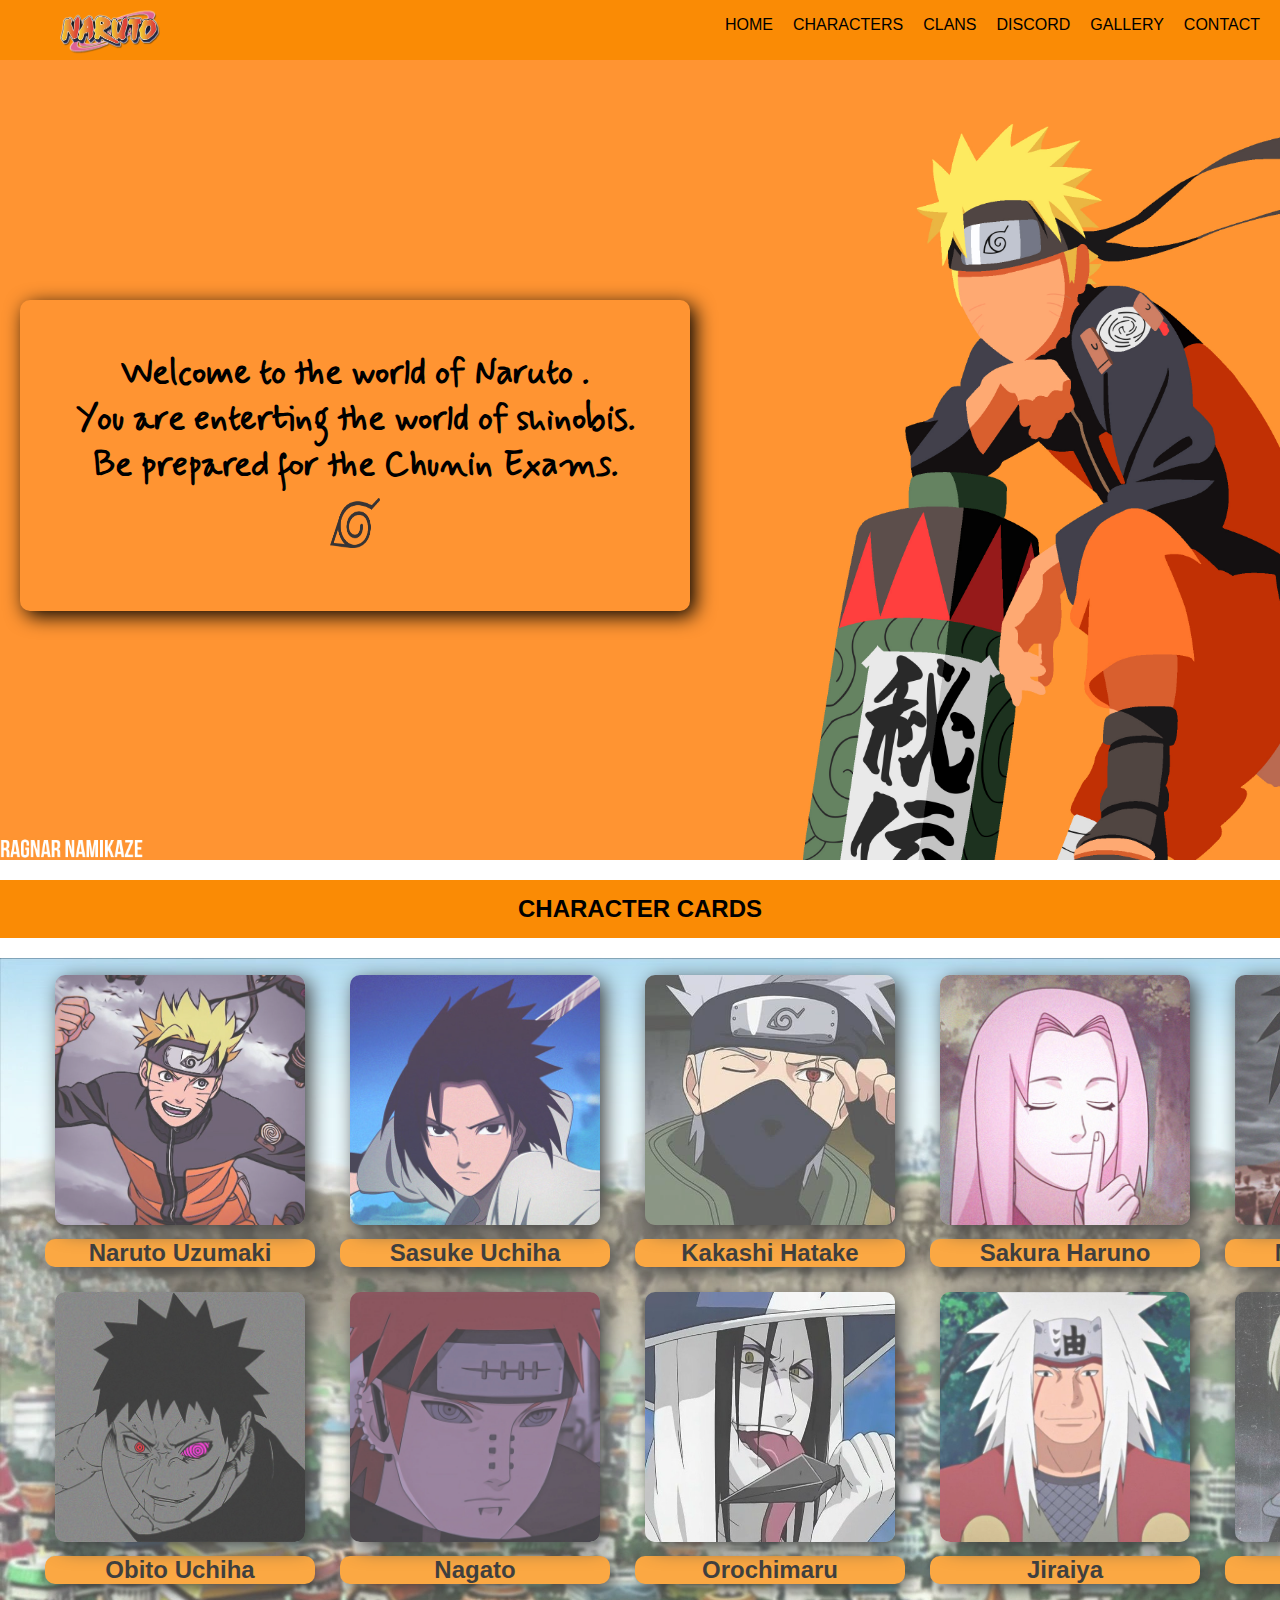
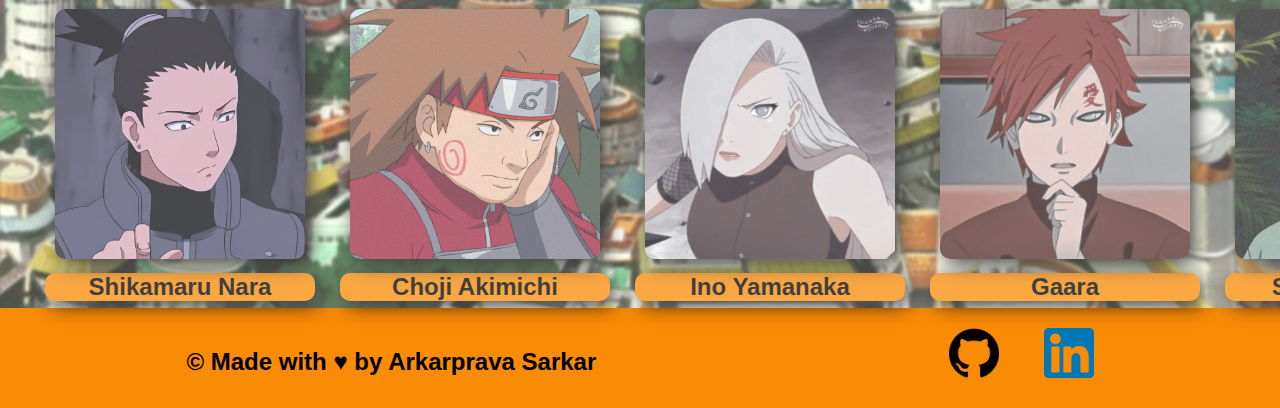
<file: index.html>
<!DOCTYPE html>
<html lang="en">
<head>
    <meta charset="UTF-8">
    <meta http-equiv="X-UA-Compatible" content="IE=edge">
    <meta name="viewport" content="width=device-width, initial-scale=1.0">
    <link rel="stylesheet" href="styles.css">
    <link rel="preconnect" href="https://fonts.googleapis.com">
    <link rel="preconnect" href="https://fonts.gstatic.com" crossorigin>
    <link href="https://fonts.googleapis.com/css2?family=Climate+Crisis&family=Merienda:wght@500&family=Mynerve&display=swap" rel="stylesheet">

    <title>Naruto | Fanpage</title>

</head>
<body>
    

        <header class="header">
            <a href="#cards"><img src="logo.png" alt="logo-naruto" class="logo"></a>
            <nav class="navbar">
                <li><a href="index.html">HOME</a></li>
                <li><a href="#cards">CHARACTERS</a></li>
                <li><a href="clans.html">CLANS</a></li>
                <li><a href="https://discord.gg/konoha" target="_blank">DISCORD</a></li>
                <li><a href="https://hero.fandom.com/wiki/Naruto_Uzumaki/Gallery" target="_blank">GALLERY</a></li>
                <li><a href="contacts.html">CONTACT</a></li>
                
                
                
            </nav>


        </header>
    <div class="container">
        <img src="hero-img.jpg" class = "hero-img">
        <p class="hero-text">
            Welcome to the world of Naruto .<br> You are enterting the world of shinobis.
            <br>Be prepared for the Chunin Exams.
            <br><a href="https://naruto.fandom.com/wiki/Naruto_Uzumaki" target="_blank"><img src="konohalogo.png" class="konohalogo"></a>
        </p>
    </div>
    <h2 class="heading"> CHARACTER CARDS</h2>

    <div class="cards container" id="cards">

        <div class="card1">
            <img src="naruto.jpg" class="cardimg">
            <h2 class="desc">Naruto Uzumaki</h2>
        </div>
        <div class="card">
            <img src="sasuke.jpg" class="cardimg">
            <h2 class="desc">Sasuke Uchiha</h2>
        </div>
        <div class="card">
            <img src="kakashi.jpg" class="cardimg">
            <h2 class="desc">Kakashi Hatake</h2>
        </div>
        <div class="card">
            <img src="sakura.jpg" class="cardimg">
            <h2 class="desc">Sakura Haruno</h2>
        </div>
        <div class="card">
            <img src="madara.jpg" class="cardimg">
            <h2 class="desc">Madara Uchiha</h2>
        </div>
        <div class="card">
            <img src="obito.jpg" class="cardimg">
            <h2 class="desc">Obito Uchiha</h2>
        </div>
        <div class="card">
            <img src="pain.jpg" class="cardimg">
            <h2 class="desc">Nagato</h2>
        </div>
        <div class="card">
            <img src="orochimaru.jpg" class="cardimg">
            <h2 class="desc">Orochimaru</h2>
        </div>
        <div class="card">
            <img src="adca544a09c308ccb5d8c1ff0872da1d.jpg" class="cardimg">
            <h2 class="desc">Jiraiya</h2>
        </div>
        <div class="card">
            <img src="tsunade.jpg" class="cardimg">
            <h2 class="desc">Tsunade</h2>
        </div>
        <div class="card">
            <img src="shika.jpg" class="cardimg">
            <h2 class="desc">Shikamaru Nara</h2>
        </div>
        <div class="card">
            <img src="choji.jpg" class="cardimg">
            <h2 class="desc">Choji Akimichi</h2>
        </div>
        <div class="card">
            <img src="ino.jpg" class="cardimg">
            <h2 class="desc">Ino Yamanaka</h2>
        </div>
        <div class="card">
            <img src="gaara.jpg" class="cardimg">
            <h2 class="desc">Gaara</h2>
        </div>
        <div class="card">
            <img src="shino.jpg" class="cardimg">
            <h2 class="desc">Shino Aburame</h2>
        </div>
    </div>

    <footer class="footer" id="footer">
       <h2 class="footer-text">&copy; Made with &hearts; by Arkarprava Sarkar</h2> 
       <div class="socials-img">
       <a href="https://github.com/arkasarkar2000?tab=repositories" target="_blank"><img src="github.png" class="socials"></a>
       <a href="https://www.linkedin.com/in/arkaprava-sarkar-094808214/" target="_blank"><img src="linkedin.png" class="socials"></a>
       
    </div>
    </footer>


    
</body>
</html>
</file>
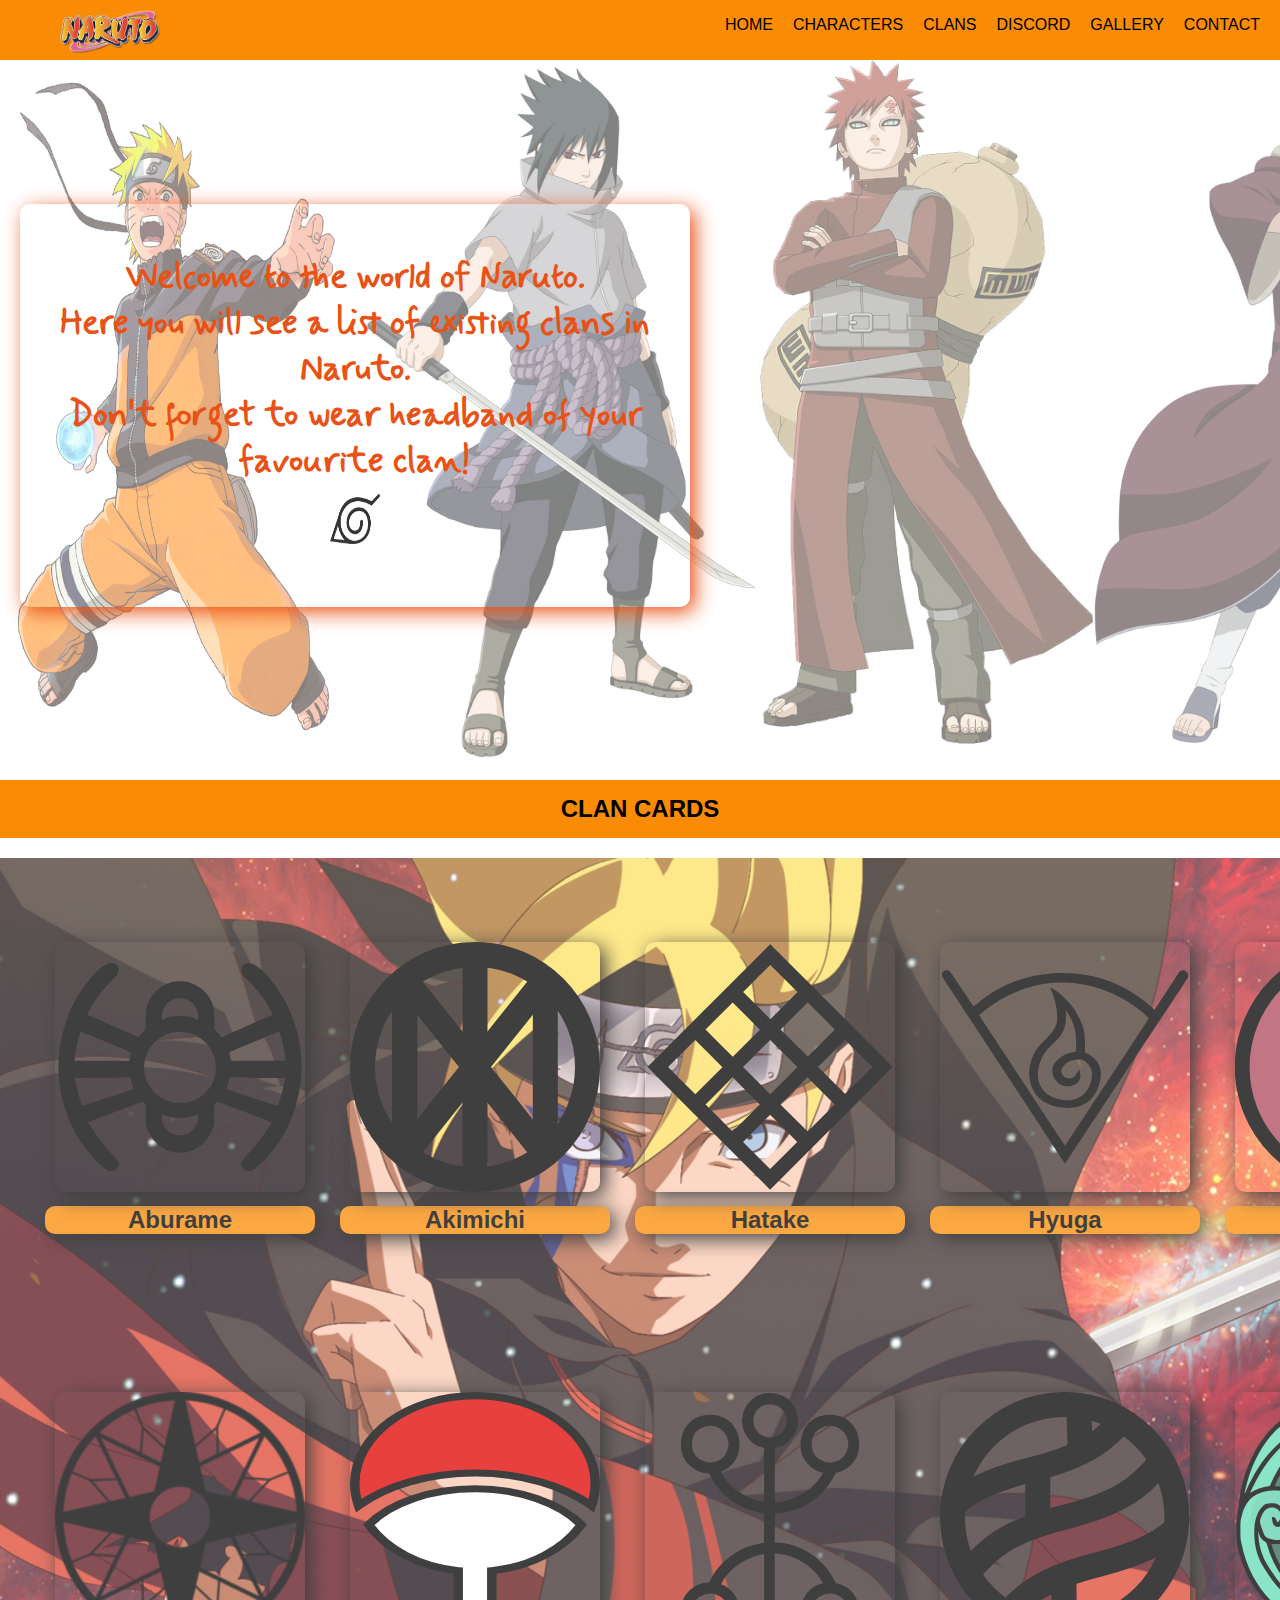
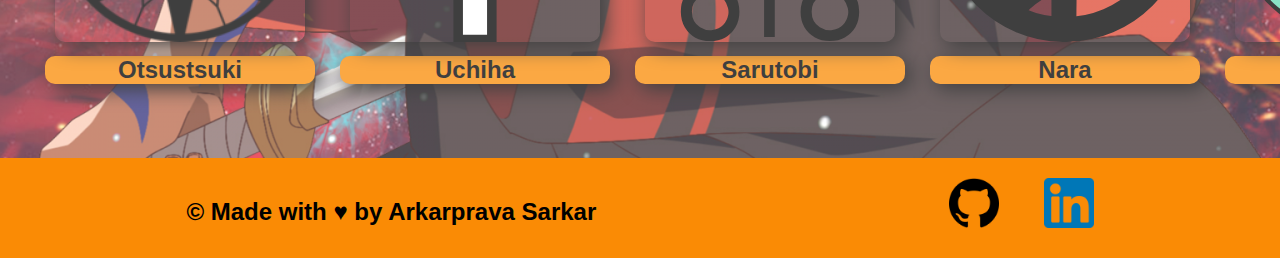
<file: clans.html>
<!DOCTYPE html>
<html lang="en">
<head>
    <meta charset="UTF-8">
    <meta http-equiv="X-UA-Compatible" content="IE=edge">
    <link rel="preconnect" href="https://fonts.googleapis.com">
    <link rel="preconnect" href="https://fonts.gstatic.com" crossorigin>
    <link href="https://fonts.googleapis.com/css2?family=Climate+Crisis&family=Merienda:wght@500&family=Mynerve&display=swap" rel="stylesheet">
    <link rel="stylesheet" href="styles.css">
    <meta name="viewport" content="width=device-width, initial-scale=1.0">
    <title>Naruto | Fanpage</title>
</head>
<body>
    <header class="header">
        <a href="#cards"><img src="logo.png" alt="logo-naruto" class="logo"></a>
        <nav class="navbar">
            <li><a href="index.html">HOME</a></li>
            <li><a href="index.html">CHARACTERS</a></li>
            <li><a href="clans.html">CLANS</a></li>
            <li><a href="https://discord.gg/konoha" target="_blank">DISCORD</a></li>
            <li><a href="https://hero.fandom.com/wiki/Naruto_Uzumaki/Gallery" target="_blank">GALLERY</a></li>
            <li><a href="contacts.html">CONTACT</a></li>
            
            
            
        </nav>


    </header>

    <div class="container">
        <div class="clans">
        <img src="pngegg.png" class = "hero-img1">
        <img src="sasuke.png" class = "hero-img2">
        <img src="gaara.png" class = "hero-img3">
        <img src="itachi.png" class = "hero-img4">
    </div>
        <p class="hero-text1">
            Welcome to the world of Naruto. <br>
            Here you will see a list of existing clans in Naruto.<br>
            Don't forget to wear headband of your favourite clan!
            <br><a href="https://naruto.fandom.com/wiki/Naruto_Uzumaki" target="_blank"><img src="konohalogo.png" class="konohalogo"></a>
        </p>
    </div>
    <h2 class="heading"> CLAN CARDS </h2>

    <div class="cards1 container" id="cards">

        <div class="card1">
            <img src="1.svg" class="cardimg">
            <h2 class="desc">Aburame</h2>
        </div>
        <div class="card1">
            <img src="2.svg" class="cardimg">
            <h2 class="desc">Akimichi</h2>
        </div>
        <div class="card1">
            <img src="3.svg" class="cardimg">
            <h2 class="desc">Hatake</h2>
        </div>
        <div class="card1">
            <img src="4.svg" class="cardimg">
            <h2 class="desc">Hyuga</h2>
        </div>
        <div class="card1">
            <img src="5.svg" class="cardimg">
            <h2 class="desc">Uzumaki </h2>
        </div>
        <div class="card1">
            <img src="6.png" class="cardimg">
            <h2 class="desc">Otsustsuki</h2>
        </div>
        <div class="card1">
            <img src="7.svg" class="cardimg">
            <h2 class="desc">Uchiha </h2>
        </div>
        <div class="card1">
            <img src="8.svg" class="cardimg">
            <h2 class="desc">Sarutobi</h2>
        </div>
        <div class="card1">
            <img src="9.svg" class="cardimg">
            <h2 class="desc">Nara </h2>
        </div>
        <div class="card1">
            <img src="10.svg" class="cardimg">
            <h2 class="desc">Ryu </h2>
        </div>
    </div>

        <footer class="footer" id="footer">
            <h2 class="footer-text">&copy; Made with &hearts; by Arkarprava Sarkar</h2> 
            <div class="socials-img">
                <a href="https://github.com/arkasarkar2000?tab=repositories" target="_blank"><img src="github.png" class="socials"></a>
                <a href="https://www.linkedin.com/in/arkaprava-sarkar-094808214/" target="_blank"><img src="linkedin.png" class="socials"></a>
         </div>
         </footer>




    
</body>
</html>
</file>
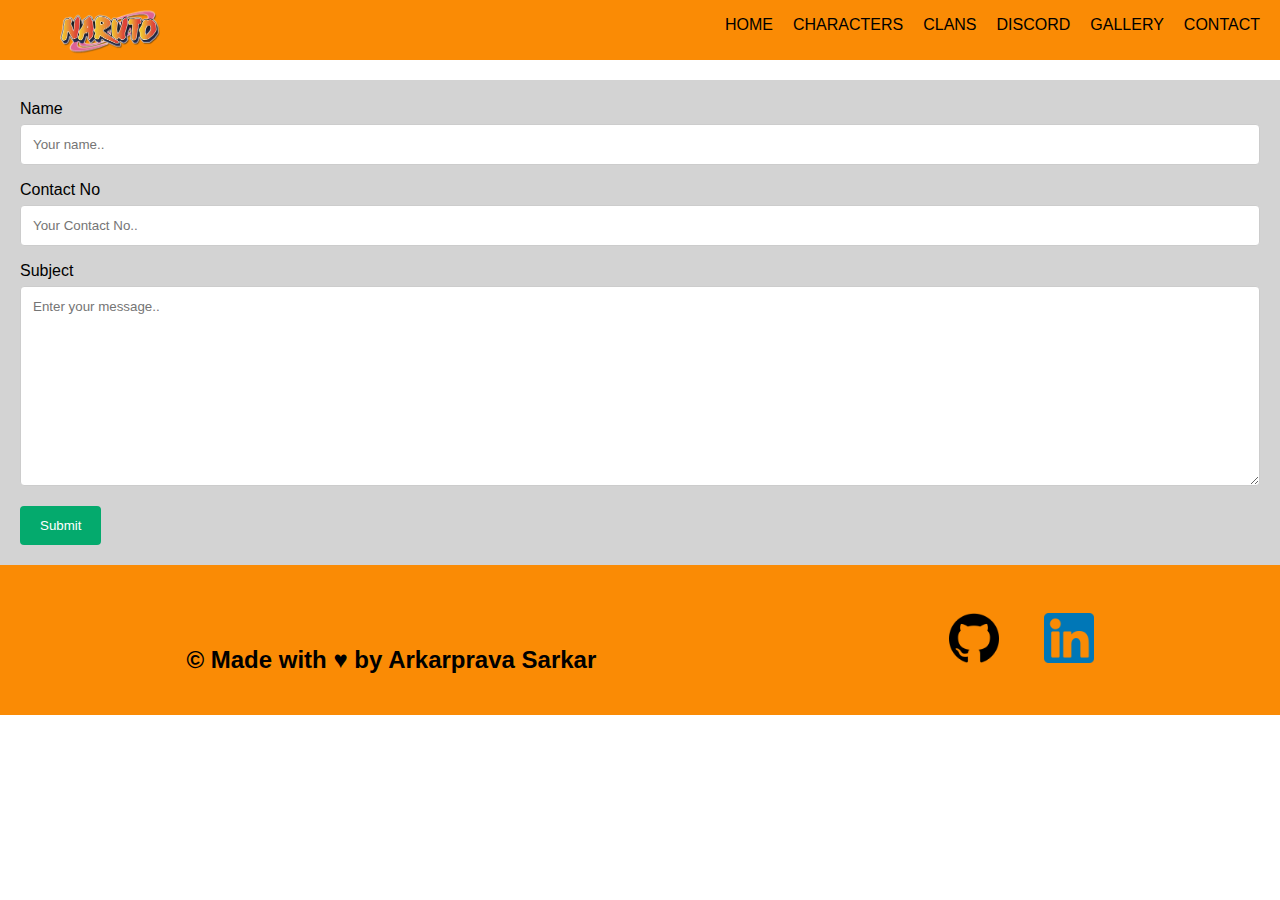
<file: contacts.html>
<!DOCTYPE html>
<html lang="en">
<head>
    <meta charset="UTF-8">
    <meta http-equiv="X-UA-Compatible" content="IE=edge">
    <meta name="viewport" content="width=device-width, initial-scale=1.0">
    <link rel="stylesheet" href="styles.css">
    <link rel="preconnect" href="https://fonts.googleapis.com">
    <link rel="preconnect" href="https://fonts.gstatic.com" crossorigin>
    <link href="https://fonts.googleapis.com/css2?family=Climate+Crisis&family=Merienda:wght@500&family=Mynerve&display=swap" rel="stylesheet">

    <title>Naruto | Fanpage</title>
</head>
<body>
    <header class="header">
        <a href="#cards"><img src="logo.png" alt="logo-naruto" class="logo"></a>
        <nav class="navbar">
            <li><a href="index.html">HOME</a></li>
            <li><a href="#cards">CHARACTERS</a></li>
            <li><a href="clans.html">CLANS</a></li>
            <li><a href="https://discord.gg/konoha" target="_blank">DISCORD</a></li>
            <li><a href="https://hero.fandom.com/wiki/Naruto_Uzumaki/Gallery" target="_blank">GALLERY</a></li>
            <li><a href="contacts.html">CONTACT</a></li>
            
            
            
        </nav>


    </header>

    <div class="container1">
        <form action="/action_page.php">
          <label for="fname">Name</label>
          <input type="text" id="fname" name="firstname" placeholder="Your name..">
      
          <label for="contact">Contact No</label>
          <input type="text" id="contact" name="lastname" placeholder="Your Contact No..">

          <label for="subject">Subject</label>
          <textarea id="subject" name="subject" placeholder="Enter your message.." style="height:200px"></textarea>
          <input type="submit" value="Submit">
        </form>
    </div>

    <footer class="footer1" id="footer">
        <h2 class="footer-text1">&copy; Made with &hearts; by Arkarprava Sarkar</h2> 
        <div class="socials-img1">
            <a href="https://github.com/arkasarkar2000?tab=repositories" target="_blank"><img src="github.png" class="socials1"></a>
            <a href="https://www.linkedin.com/in/arkaprava-sarkar-094808214/" target="_blank"><img src="linkedin.png" class="socials1"></a>
     </div>
     </footer>



    
</body>
</html>
</file>
<file: styles.css>
*{
    padding: 0px;
    margin: 0px;
    font-family: 'Trebuchet MS', 'Lucida Sans Unicode', 'Lucida Grande', 'Lucida Sans', Arial, sans-serif;
    color: black;
    scroll-behavior:smooth;
}

.header{
    background-color: #fa8b05;
    display: flex;
    justify-content:space-between;
    height: 50px;
    padding: 10px;
    padding-top: 0;
    
    
    

}
.navbar{
    list-style-type: none;
    display: flex;
    align-items: center;

     
}

.navbar li a{
    padding: 10px;
    text-decoration: none;
    
}

.navbar li a:hover{
    background-color: #e95216;
    transition: ease-in-out;
    font-size: 20px;
    box-shadow: 5px 5px 20px;

}

.container{
    display: flex;
    align-items: center;
    justify-content: space-evenly;
    flex-wrap: wrap;
    
}

.hero-img{
    height: 800px;
    width: 1600px;
    
}
.hero-img1{
    height: 684px;
    width: 350px;
    opacity: 50%;
    padding-left: 8px;
    
}

.hero-img2{
    height: 700px;
    width: 402px;
    opacity: 50%;
    padding-left: 0pxx;
    
}
.hero-img3{
    height: 684px;
    width: 334px;
    opacity: 50%;
    padding-left: 0px;
    
}
.hero-img4{
    height: 684px;
    width: 424px;
    opacity: 50%;
    padding-left: 0px;
    
}

.clans{
    display: flex;
}
.hero-text{
    margin: 10px;
    font-family: 'Climate Crisis', cursive;
    font-family: 'Merienda', cursive;
    font-family: 'Mynerve', cursive;
    
    position: absolute;
    left: 20px;
    font-size: 35px;
    box-shadow: 5px 5px 20px;
    width: 50%;
  text-align: center;
  margin: 20px auto;
  margin-bottom: 30px;
  padding: 50px 15px;
  background-color: transparent;
  color: black;
  vertical-align: middle;
  border-radius: 10px;
  font-weight: 800;

}

.hero-text1{
    margin: 10px;
    font-family: 'Climate Crisis', cursive;
    font-family: 'Merienda', cursive;
    font-family: 'Mynerve', cursive;
    
    position: absolute;
    left: 20px;
    font-size: 35px;
    box-shadow: 5px 5px 20px;
    width: 50%;
  text-align: center;
  margin: 20px auto;
  margin-bottom: 30px;
  padding: 50px 15px;
  background-color: transparent;
  color:#e95216;
  vertical-align: middle;
  border-radius: 10px;
  font-weight: 800;

}

.konohalogo{
    height:50px;
    width: 50px;
    padding-top: 10px;
    cursor: pointer;
}

.logo{
    align-items: center;
    height: 60px;
    width: 100px;
    padding-left: 50px;
    cursor: pointer;
    
}

.heading{
    text-align: center;
    margin-top: 20px;
    margin-bottom: 20px;
    background-color: #fa8b05;
    padding: 15px;
    

}


.cards{
    background-image: url("/Konoha.webp");
    height:950px;
    width: 1500px;
    opacity: 75%;
    padding-left: 20px;
    
}

.cards1{
    background-image: url("/4155470.png");
    height:900px;
    width: 1500px;
    opacity: 75%;
    padding-left: 20px;
    
}
.cardimg{
    height: 250px;
    width: 250px;
    margin: 10px;
    box-shadow: 5px 5px 20px;
    border-radius: 10px;
    
    
}


.desc{
    text-align: center;
    background-color: #fa8b05;
    box-shadow: 5px 5px 20px;
    border-radius: 10px;

}

.footer{
    display: flex;
    justify-content: space-around;
    
   
    height: 100px;
    
    background-color:#fa8b05;
    
}
.footer1{
    display: flex;
    justify-content: space-around;
    align-items: center;
    
   
    height: 150px;
    
    background-color:#fa8b05;
}
.footer-text{
    padding-left: 20px;
    padding-top: 20px;
    margin-top: 20px;
    text-align: center;

}

.footer-text1{
    padding-left: 20px;
    padding-top: 20px;
    margin-top: 20px;
    text-align: center;

}

.socials{
    height: 50px;
    width: 50px;
    margin: 0px;
    padding: 20px;
    cursor: pointer;
}

.container1{
    
    background-color:lightgrey;
    padding: 20px;
    margin-top: 20px;
  }

  input[type=text], select, textarea {
    width: 100%;
    padding: 12px;
    border: 1px solid #ccc;
    border-radius: 4px;
    box-sizing: border-box;
    margin-top: 6px;
    margin-bottom: 16px;
    resize: vertical;
  }
  
  input[type=submit] {
    background-color: #04AA6D;
    color: white;
    padding: 12px 20px;
    border: none;
    border-radius: 4px;
    cursor: pointer;
  }
  
  input[type=submit]:hover {
    background-color: #45a049;
  }

  .socials1{
    height: 50px;
    width: 50px;
    margin: 0px;
    padding: 20px;
    cursor: pointer;

    flex-direction: row;
}
</file>
